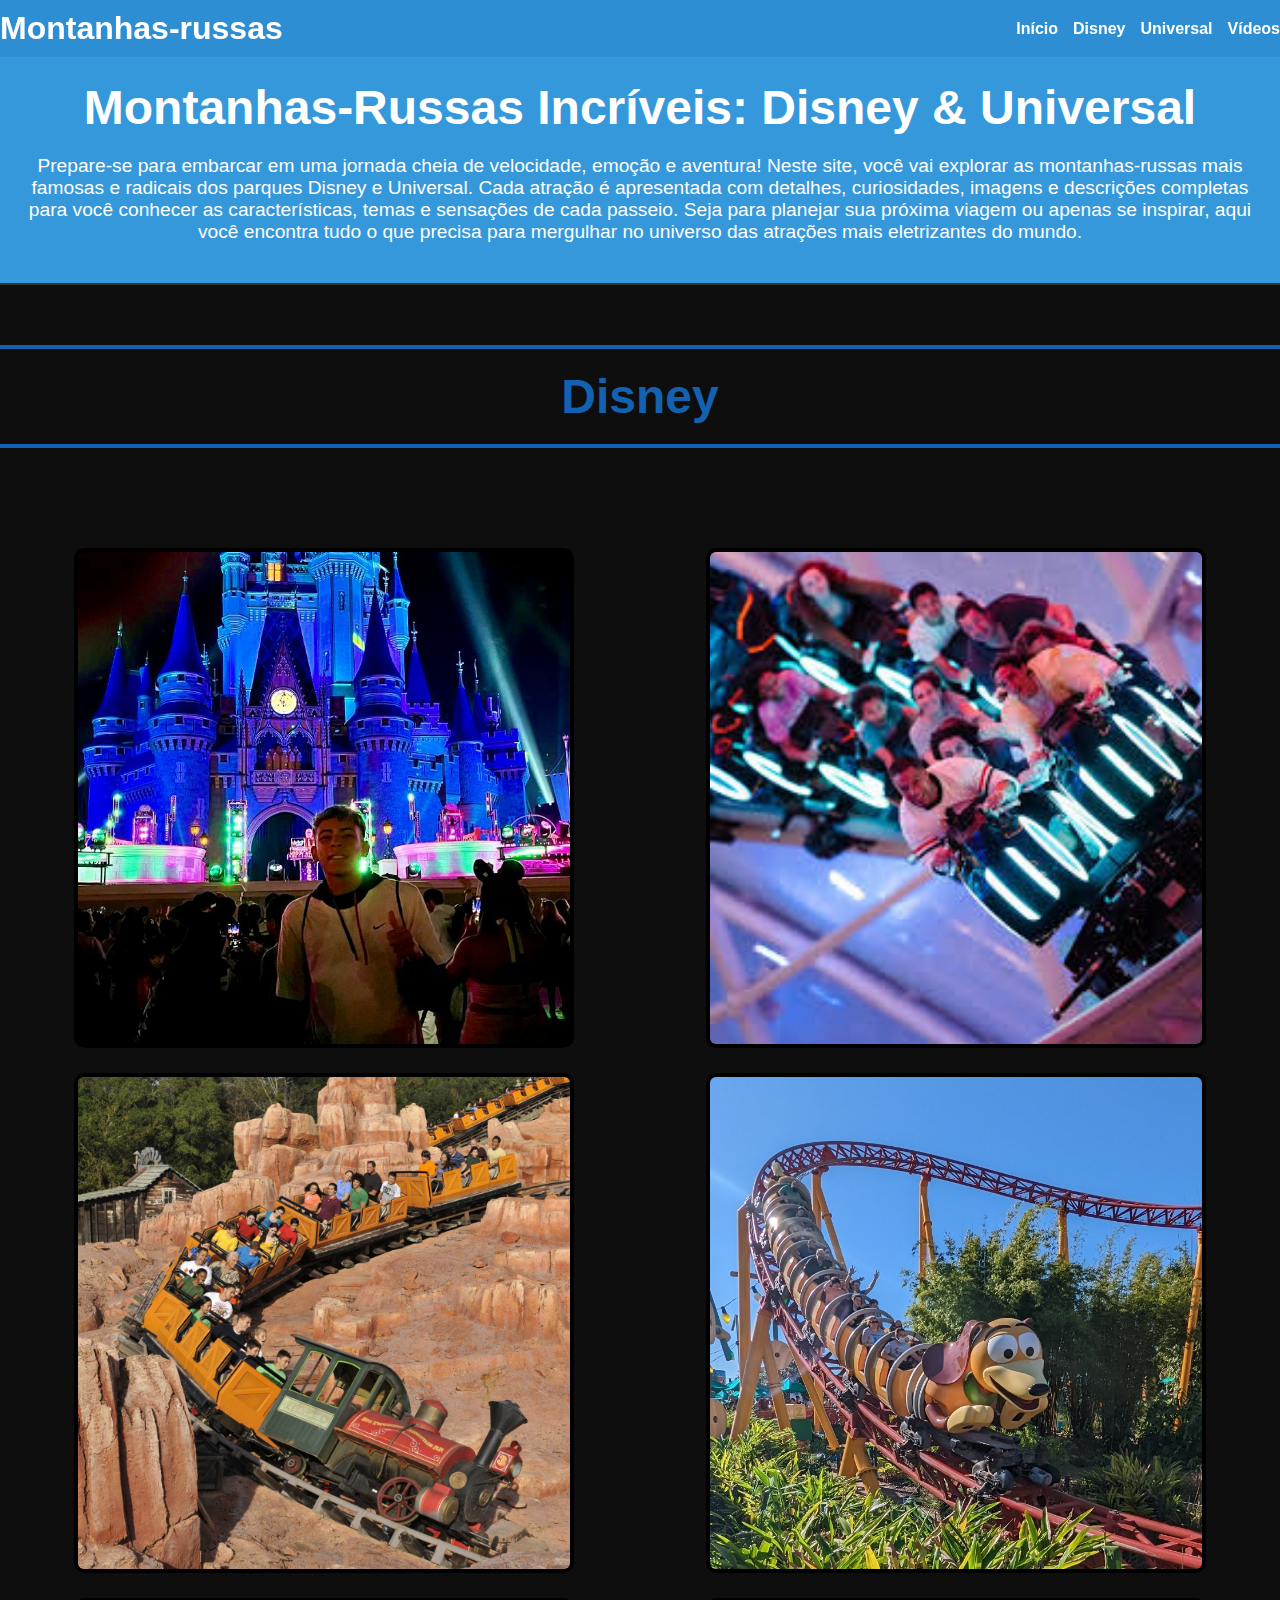
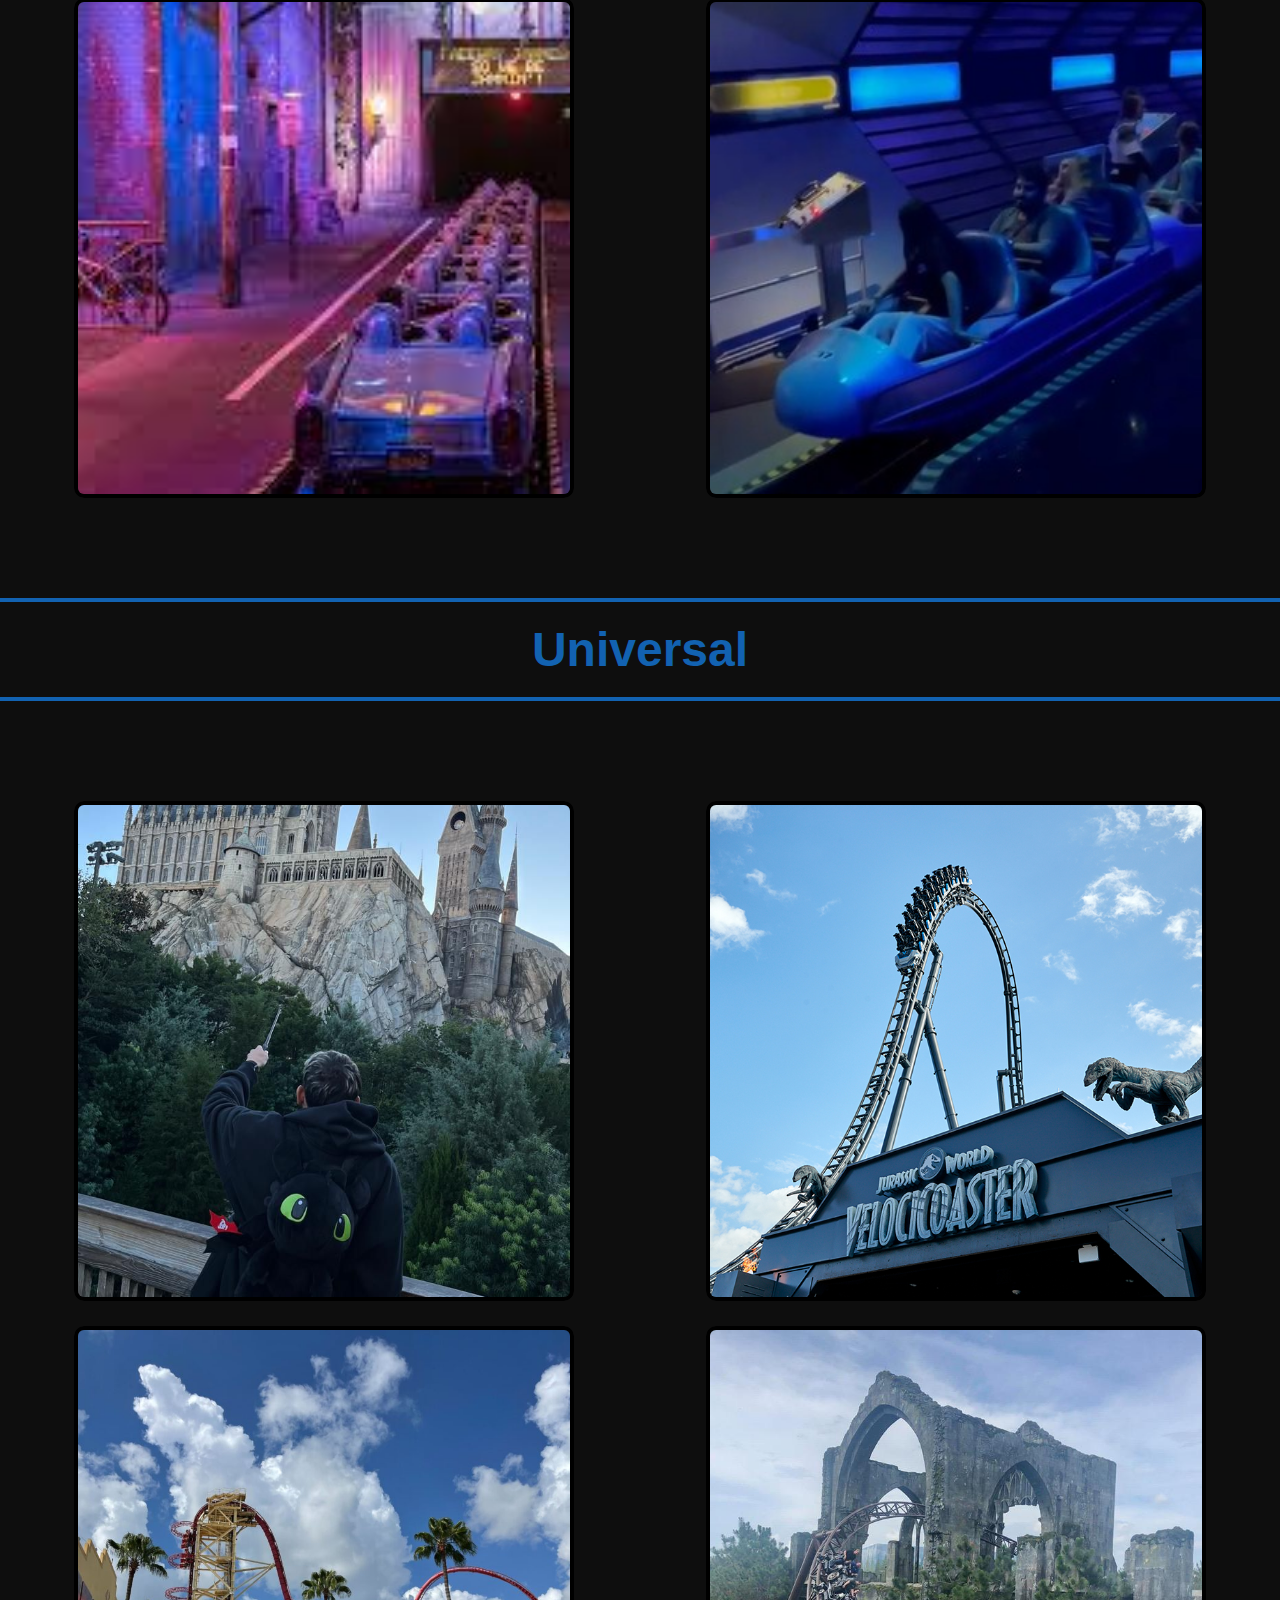
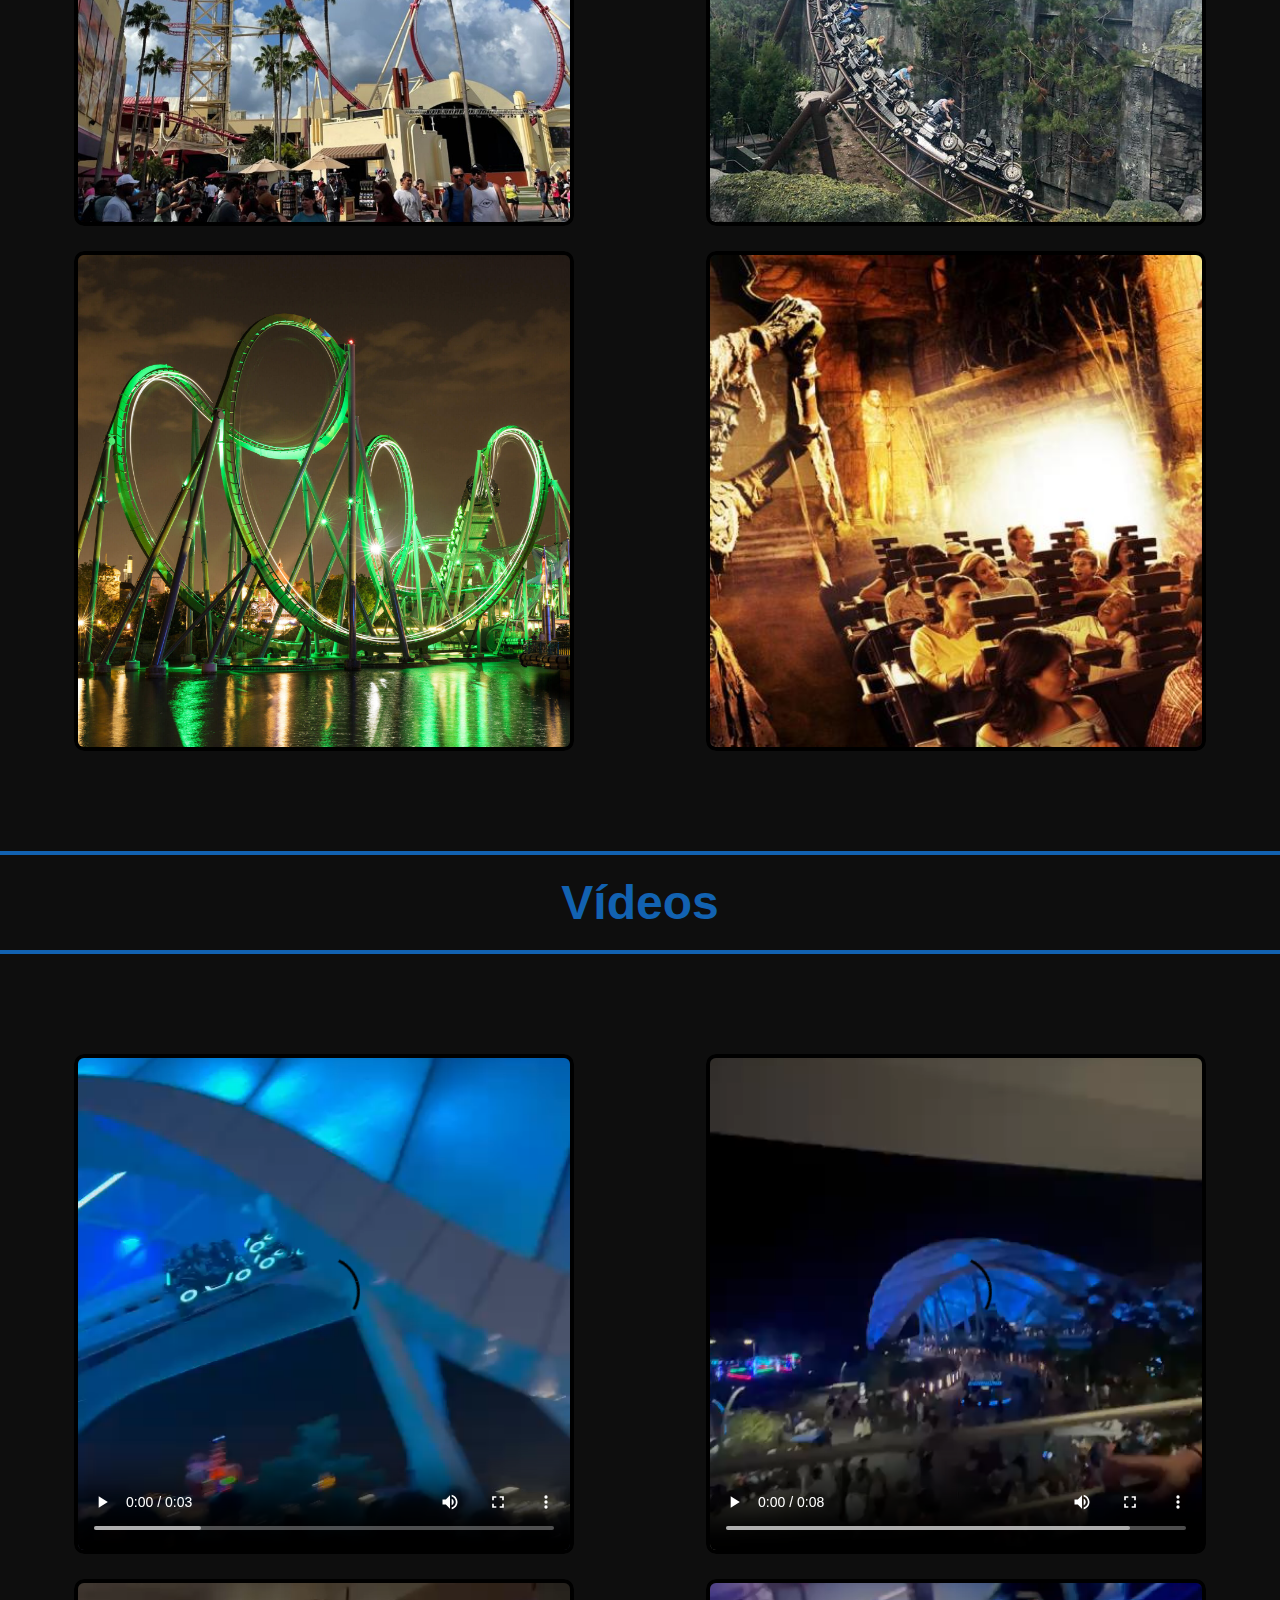
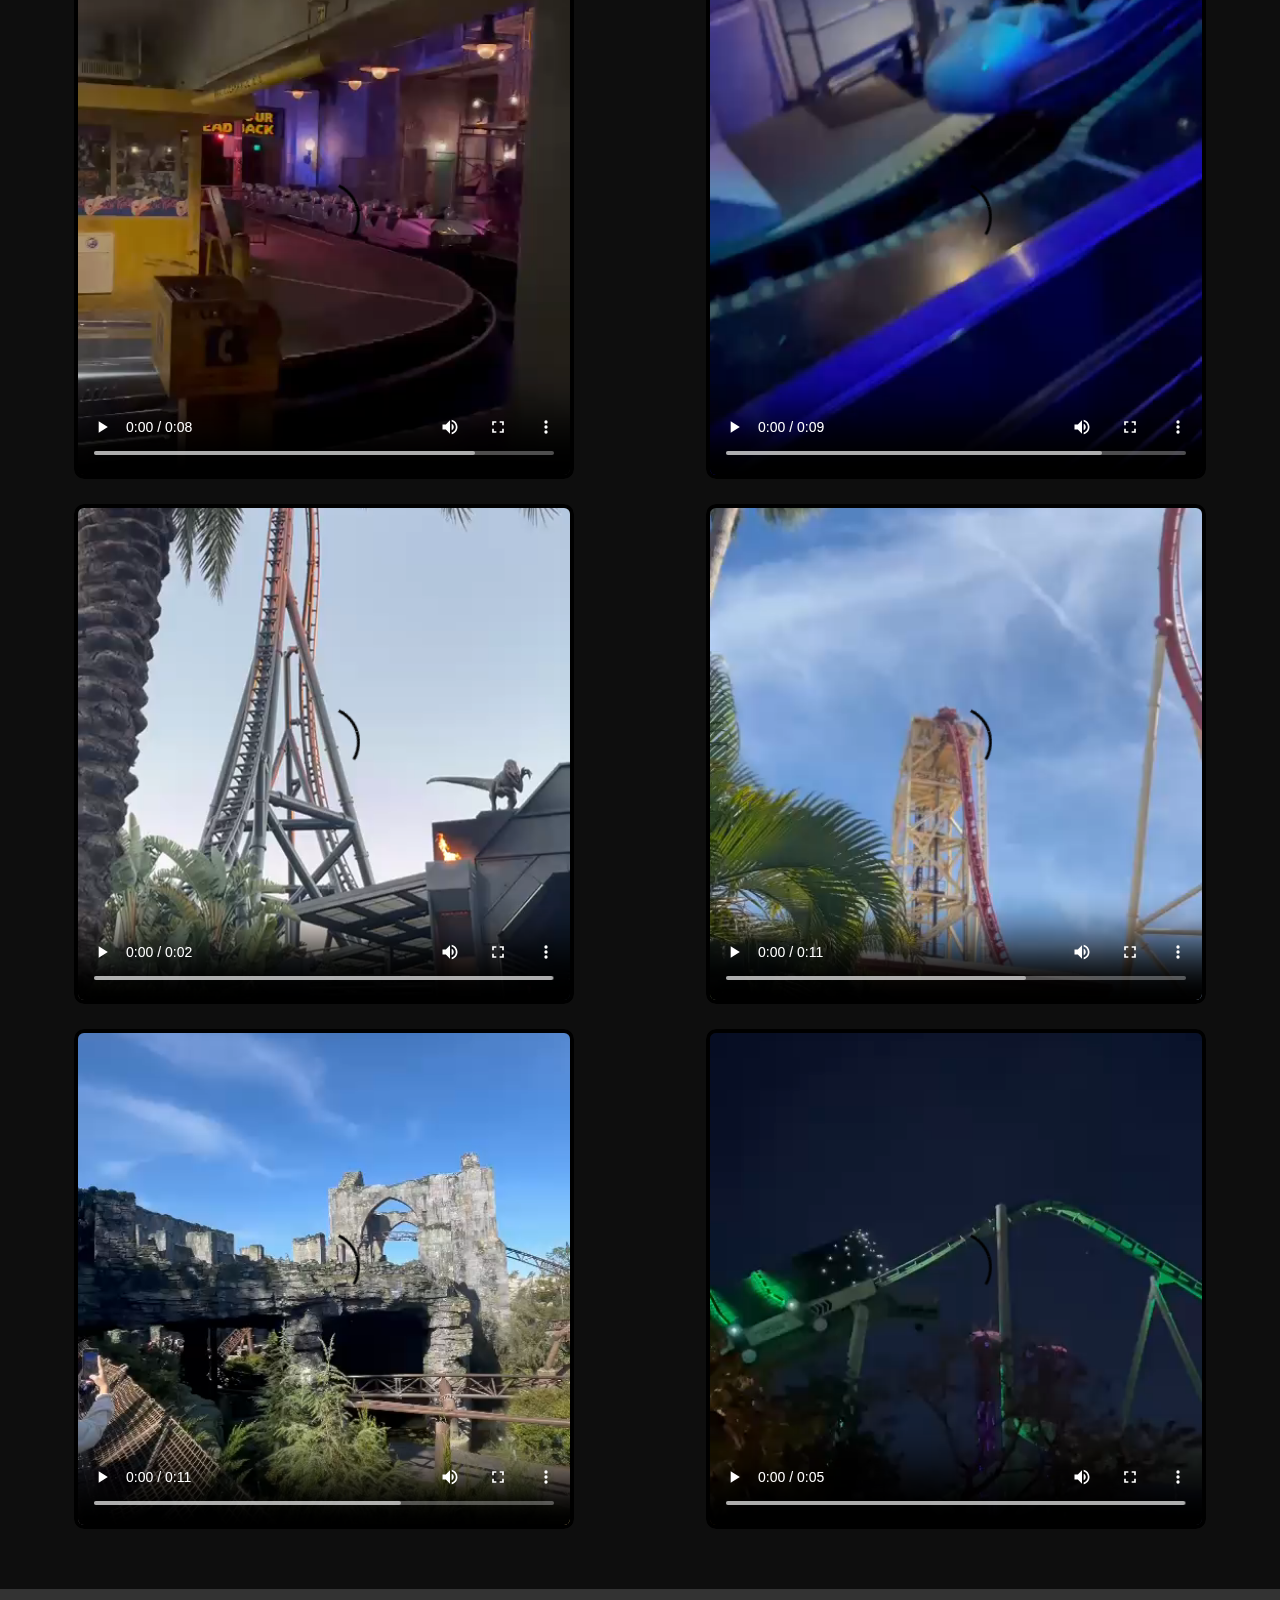
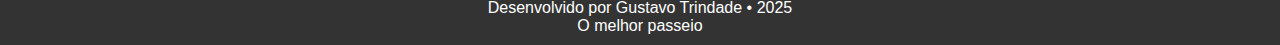
<file: index.html>
<!DOCTYPE html>
<html lang="pt-br">
  <head>
    <meta charset="UTF-8" />
    <meta name="viewport" content="width=device-width, initial-scale=1.0" />
    <title>Disney e Universal</title>
    <link rel="stylesheet" href="style.css" />
  </head>

  <body>
    <header class="header">
      <h1>Montanhas-russas</h1>
      <input type="checkbox" id="menu-toggle" class="menu-toggle" />
      <label for="menu-toggle" class="menu-icon">&#9776;</label>
      <nav class="nav">
        <ul class="nav-menu">
          <li><a href="#inicio">Início</a></li>
          <li><a href="#disney">Disney</a></li>
          <li><a href="#universal">Universal</a></li>
          <li><a href="#videos">Vídeos</a></li>
        </ul>
      </nav>
    </header>

    <section class="hero" id="inicio">
      <h2>Montanhas-Russas Incríveis: Disney & Universal</h2>
      <p>
        Prepare-se para embarcar em uma jornada cheia de velocidade, emoção e
        aventura! Neste site, você vai explorar as montanhas-russas mais famosas
        e radicais dos parques Disney e Universal. Cada atração é apresentada
        com detalhes, curiosidades, imagens e descrições completas para você
        conhecer as características, temas e sensações de cada passeio. Seja
        para planejar sua próxima viagem ou apenas se inspirar, aqui você
        encontra tudo o que precisa para mergulhar no universo das atrações mais
        eletrizantes do mundo.
      </p>
    </section>

    <h1 class="titulo-secao" id="disney">Disney</h1>

    <section class="mural">
      <div class="item" onclick="this.classList.toggle('flip')">
        <div class="card">
          <div class="front">
            <img src="img/DDisney.jpg" alt="Castelo disney" />
          </div>
        </div>
      </div>

      <div class="item" onclick="this.classList.toggle('flip')">
        <div class="card">
          <div class="front">
            <img src="img/tron-disney.jpg" alt="montanha russa tron" />
          </div>
          <div class="back">
            <p>
              A TRON Lightcycle / Run é uma montanha-russa futurista no Magic
              Kingdom. Os visitantes montam em motos digitais chamadas
              lightcycles e competem em uma corrida intensa pelo Grid. A atração
              atinge 97 km/h, com um percurso de aproximadamente 2 minutos,
              cheio de descidas e curvas emocionantes. É uma das
              montanhas-russas mais rápidas da Disney, oferecendo uma imersão
              única com efeitos digitais e luzes.
            </p>
          </div>
        </div>
      </div>

      <div class="item" onclick="this.classList.toggle('flip')">
        <div class="card">
          <div class="front">
            <img
              src="img/monteevereste.jpg"
              alt="montanha russa monte evereste"
            />
          </div>
          <div class="back">
            <p>
              Uma montanha-russa temática no estilo de uma mina de ouro no Velho
              Oeste. A Big Thunder Mountain é uma das mais familiares e
              divertidas do Magic Kingdom, com um percurso cheio de subidas e
              descidas rápidas, curvas e reviravoltas. Embora não seja tão
              intensa quanto algumas outras, é uma ótima opção para quem busca
              diversão com a família.
            </p>
          </div>
        </div>
      </div>

      <div class="item" onclick="this.classList.toggle('flip')">
        <div class="card">
          <div class="front">
            <img src="img/toystory.jpg" alt="montanha russa toy story" />
          </div>
          <div class="back">
            <p>
              Uma montanha-russa mais suave, mas divertida, inspirada no filme
              Toy Story. A Slinky Dog Dash tem um percurso mais tranquilo, com
              curvas suaves e lançamentos rápidos, oferecendo uma experiência
              agradável tanto para adultos quanto para crianças. Ideal para quem
              busca diversão sem grandes emoções extremas.
            </p>
          </div>
        </div>
      </div>

      <div class="item" onclick="this.classList.toggle('flip')">
        <div class="card">
          <div class="front">
            <img src="img/guitarra.jpg" alt="montanha russa a rock" />
          </div>
          <div class="back">
            <p>
              Uma das atrações mais intensas do Disney Hollywood Studios, a Rock
              'n' Roller Coaster é uma montanha-russa indoor com um lançamento
              de 0 a 100 km/h em 3 segundos, tudo ao som de músicas do
              Aerosmith. A montanha-russa tem loopings, curvas radicais e um
              trajeto envolto por uma temática de estúdios de gravação,
              oferecendo uma experiência cheia de adrenalina e música.
            </p>
          </div>
        </div>
      </div>

      <div class="item" onclick="this.classList.toggle('flip')">
        <div class="card">
          <div class="front">
            <img
              src="img/spacemontanharussa.jpg"
              alt="Mntanha russa space Mountain"
            />
          </div>
          <div class="back">
            <p>
              Space Mountain é uma das atrações mais clássicas do Magic Kingdom.
              Trata-se de uma montanha-russa indoor no espaço, onde os
              visitantes viajam por galáxias e estrelas em um ambiente escuro,
              com luzes piscando e efeitos especiais. Embora a velocidade não
              seja tão alta quanto outras montanhas-russas, o efeito do escuro e
              as curvas rápidas tornam a experiência emocionante e cheia de
              surpresas.
            </p>
          </div>
        </div>
      </div>
    </section>

    <h1 class="titulo-secao" id="universal">Universal</h1>

    <section class="mural">
      <div class="item" onclick="this.classList.toggle('flip')">
        <div class="card">
          <div class="front">
            <img src="img/harrypotter.jpg" alt="Universal foto" />
          </div>
        </div>
      </div>

      <div class="item" onclick="this.classList.toggle('flip')">
        <div class="card">
          <div class="front">
            <img src="img/velociapido.jpg" alt="Veloci rapido montanha russa" />
          </div>
          <div class="back">
            <p>
              A VelociCoaster é uma montanha-russa do parque Islands of
              Adventure da Universal, em Orlando. Inspirada em Jurassic World,
              ela atinge 112 km/h, tem quatro inversões e simula uma perseguição
              de velociraptores com cenários imersivos e alta adrenalina.
            </p>
          </div>
        </div>
      </div>

      <div class="item" onclick="this.classList.toggle('flip')">
        <div class="card">
          <div class="front">
            <img src="img/rock.jpg" alt="Montanha-russa Rock" />
          </div>
          <div class="back">
            <p>
              A Hollywood Rip Ride Rockit é uma das montanhas-russas mais únicas
              da Universal, pois permite que você escolha a sua própria música
              durante o passeio. Com uma queda vertical de 17 andares e um loop
              de 90 graus, ela é uma mistura de emoção e personalização. Além
              disso, o percurso inclui curvas radicais e uma subida de vertical
              90 graus, o que garante uma experiência intensa e inesquecível.
            </p>
          </div>
        </div>
      </div>

      <div class="item" onclick="this.classList.toggle('flip')">
        <div class="card">
          <div class="front">
            <img src="img/Montanhapotter.jpg" alt="Montanha-russa harry " />
          </div>
          <div class="back">
            <p>
              A Hagrid's Magical Creatures Motorbike Adventure é uma
              montanha-russa no Islands of Adventure que leva os visitantes a
              uma aventura pelos Bosques Proibidos com Hagrid. A atração mistura
              lançamentos rápidos, quedas e encontros com criaturas mágicas,
              oferecendo uma experiência única em motos e sidecars. É
              emocionante e imersiva, mas menos radical do que outras
              montanhas-russas do parque.
            </p>
          </div>
        </div>
      </div>

      <div class="item" onclick="this.classList.toggle('flip')">
        <div class="card">
          <div class="front">
            <img src="img/hulk.jpeg" alt="Montanha-russa do hulk" />
          </div>
          <div class="back">
            <p>
              A Incredible Hulk Coaster é uma das atrações mais famosas do
              parque, oferecendo um lançamento acelerado de 0 a 100 km/h em
              poucos segundos. A montanha-russa tem 7 inversões, incluindo um
              loop gigantesco e um mergulho impressionante. A experiência é
              intensa, com força G que simula o poder do Hulk, combinada a
              efeitos especiais e muita velocidade.
            </p>
          </div>
        </div>
      </div>

      <div class="item" onclick="this.classList.toggle('flip')">
        <div class="card">
          <div class="front">
            <img src="img/mumia.jpg" alt="Montanha-russa da mumia" />
          </div>
          <div class="back">
            <p>
              A Revenge of the Mummy é uma montanha-russa indoor temática,
              baseada nos filmes A Múmia. Com um início escuro e cheio de
              surpresas, a atração mistura efeitos especiais com acelerações
              inesperadas. A montanha-russa tem curvas fechadas, quedas
              repentinas e momentos de escuro total, o que aumenta a adrenalina.
              Ela combina um passeio de terror com a emoção de uma
              montanha-russa tradicional.
            </p>
          </div>
        </div>
      </div>
    </section>

    <h1 class="titulo-secao" id="videos">Vídeos</h1>

    <section class="mural">
      <div class="item">
        <div class="card">
          <div class="front">
            <video src="videos/Tronvideo.mp4" controls></video>
          </div>
        </div>
      </div>

      <div class="item">
        <div class="card">
          <div class="front">
            <video src="videos/Partedeforatron.mp4" controls></video>
          </div>
        </div>
      </div>

      <div class="item">
        <div class="card">
          <div class="front">
            <video src="videos/guitarravdo.mp4" controls></video>
          </div>
        </div>
      </div>

      <div class="item">
        <div class="card">
          <div class="front">
            <video src="videos/space-partevisual.mp4" controls></video>
          </div>
        </div>
      </div>

      <div class="item">
        <div class="card">
          <div class="front">
            <video src="videos/VVelocirapido.mp4" controls></video>
          </div>
        </div>
      </div>

      <div class="item">
        <div class="card">
          <div class="front">
            <video src="videos/musicavdo.mp4" controls></video>
          </div>
        </div>
      </div>

      <div class="item">
        <div class="card">
          <div class="front">
            <video src="videos/montanha_russa.mp4" controls></video>
          </div>
        </div>
      </div>

      <div class="item">
        <div class="card">
          <div class="front">
            <video src="videos/hulkvdo.mp4" controls></video>
          </div>
        </div>
      </div>
    </section>

    <footer class="footer">
      <p>Desenvolvido por Gustavo Trindade
 • 2025</p>
      <p>O melhor passeio</p>
    </footer>
  </body>
</html>
</file>
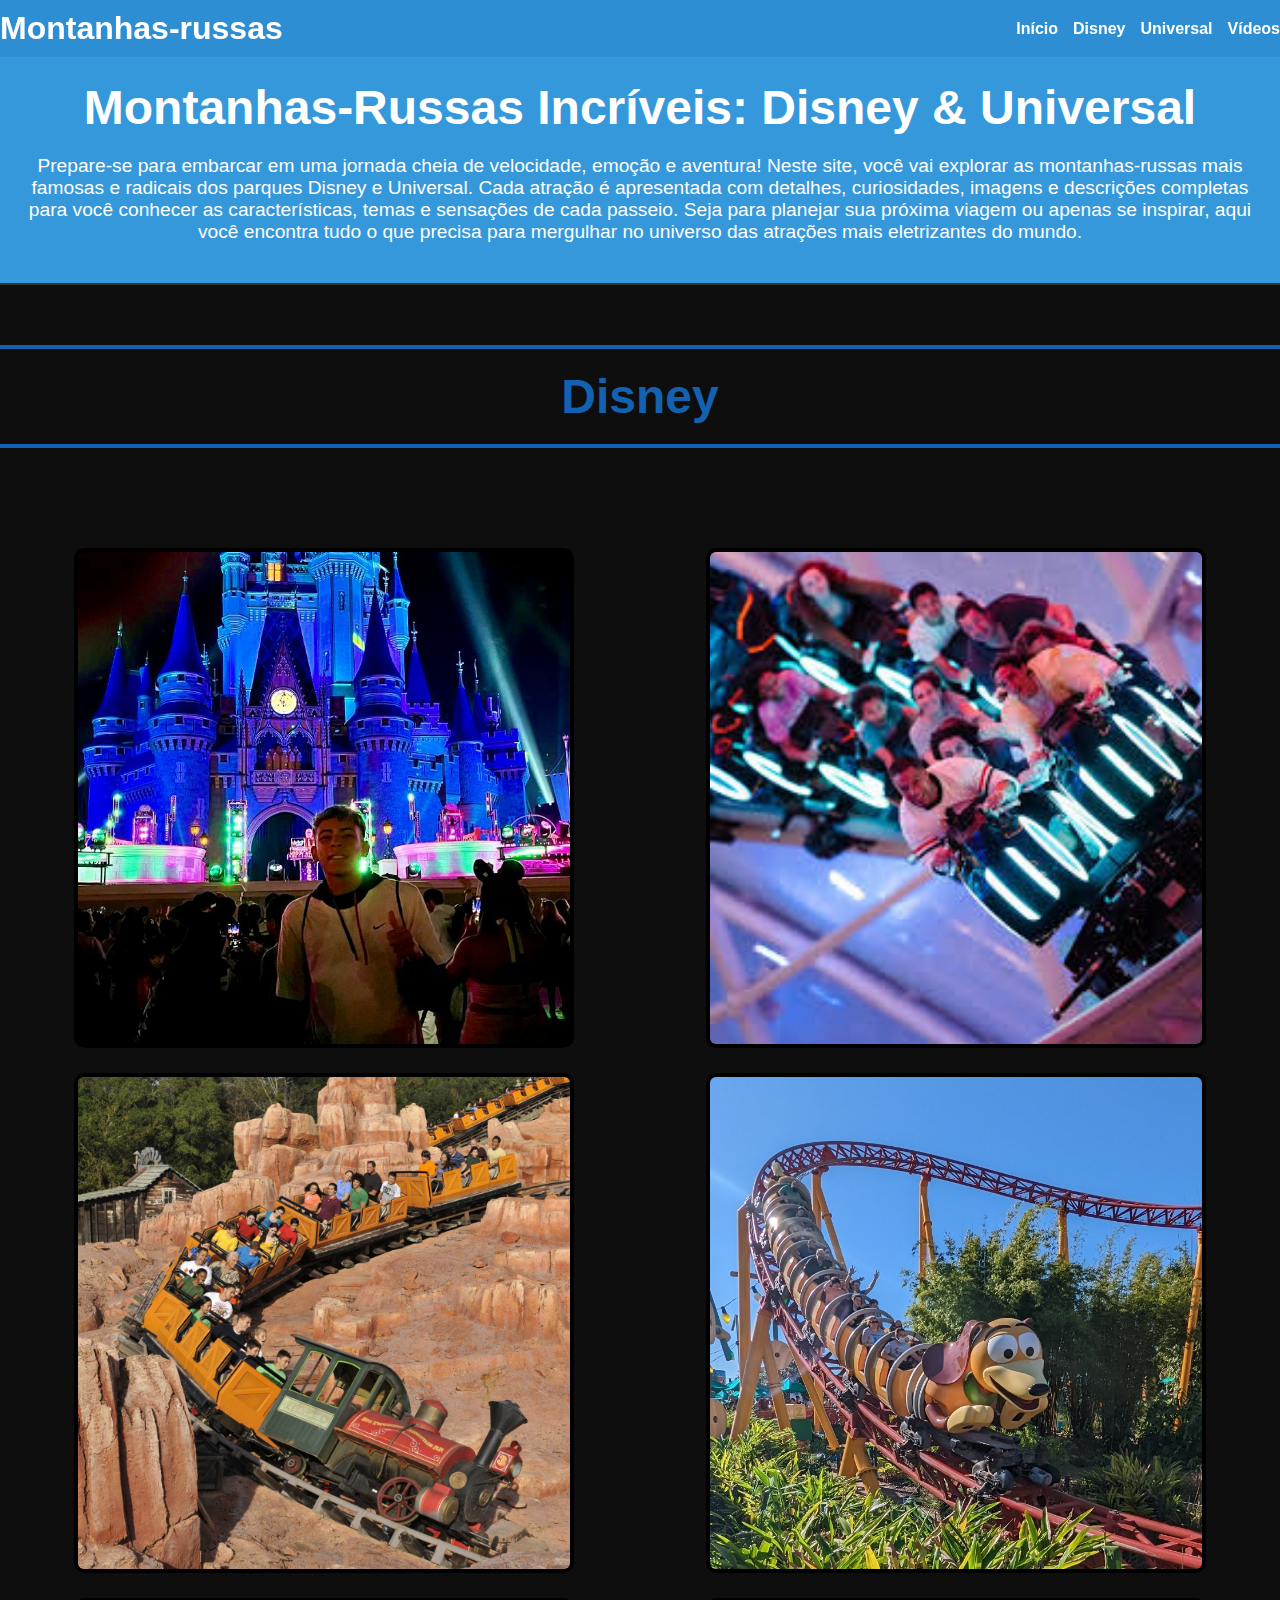
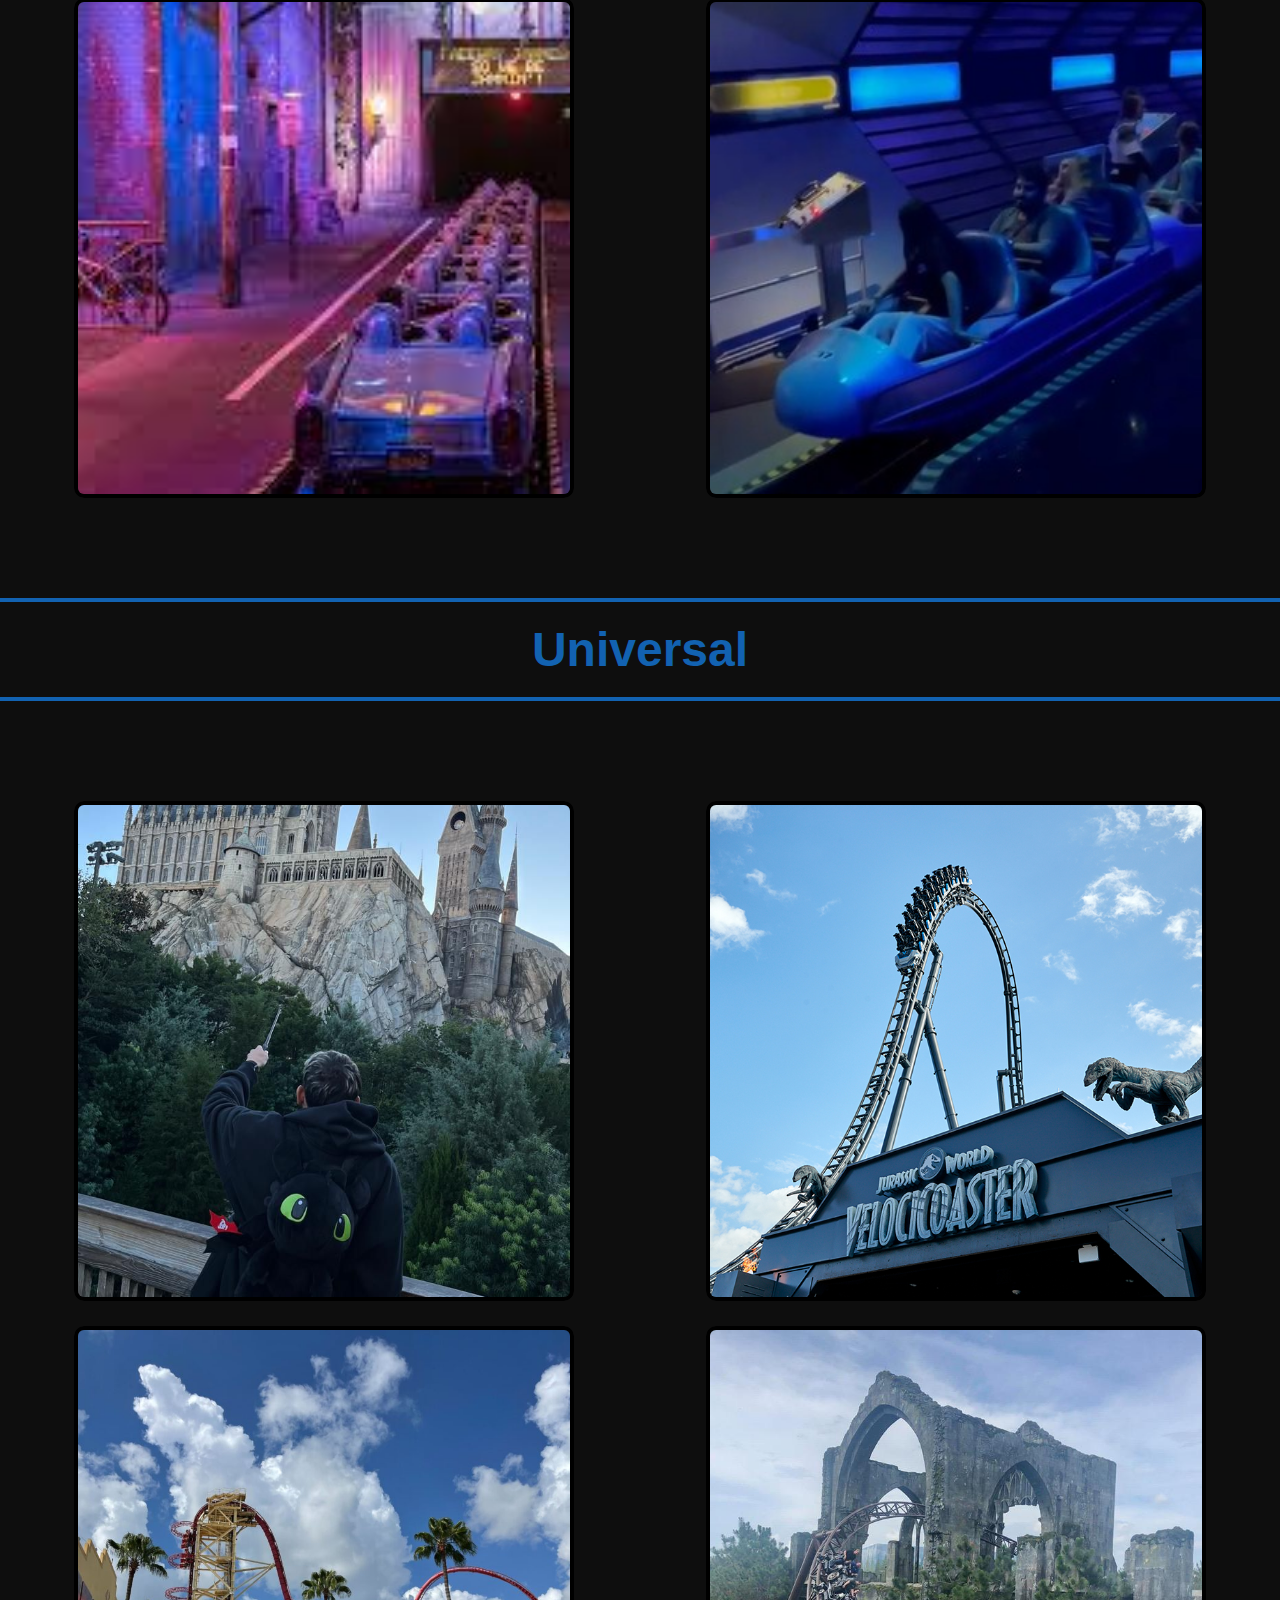
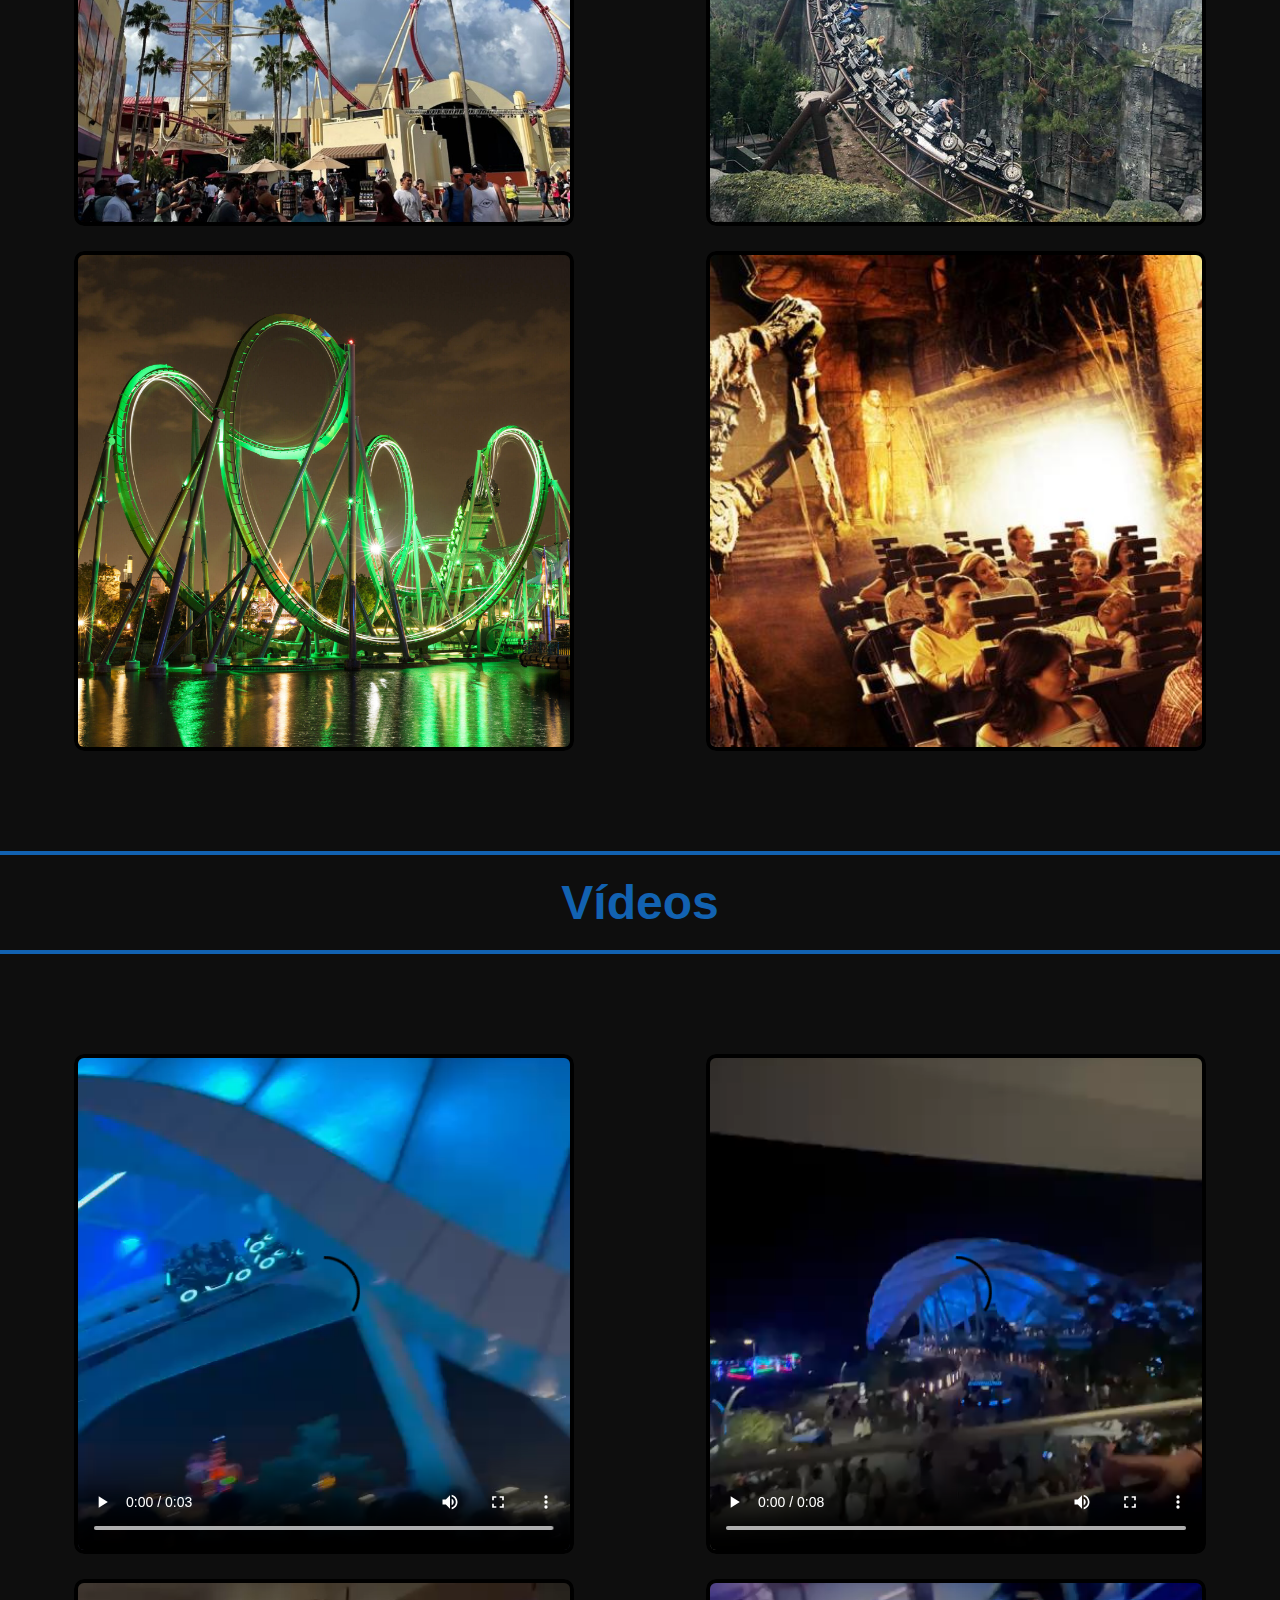
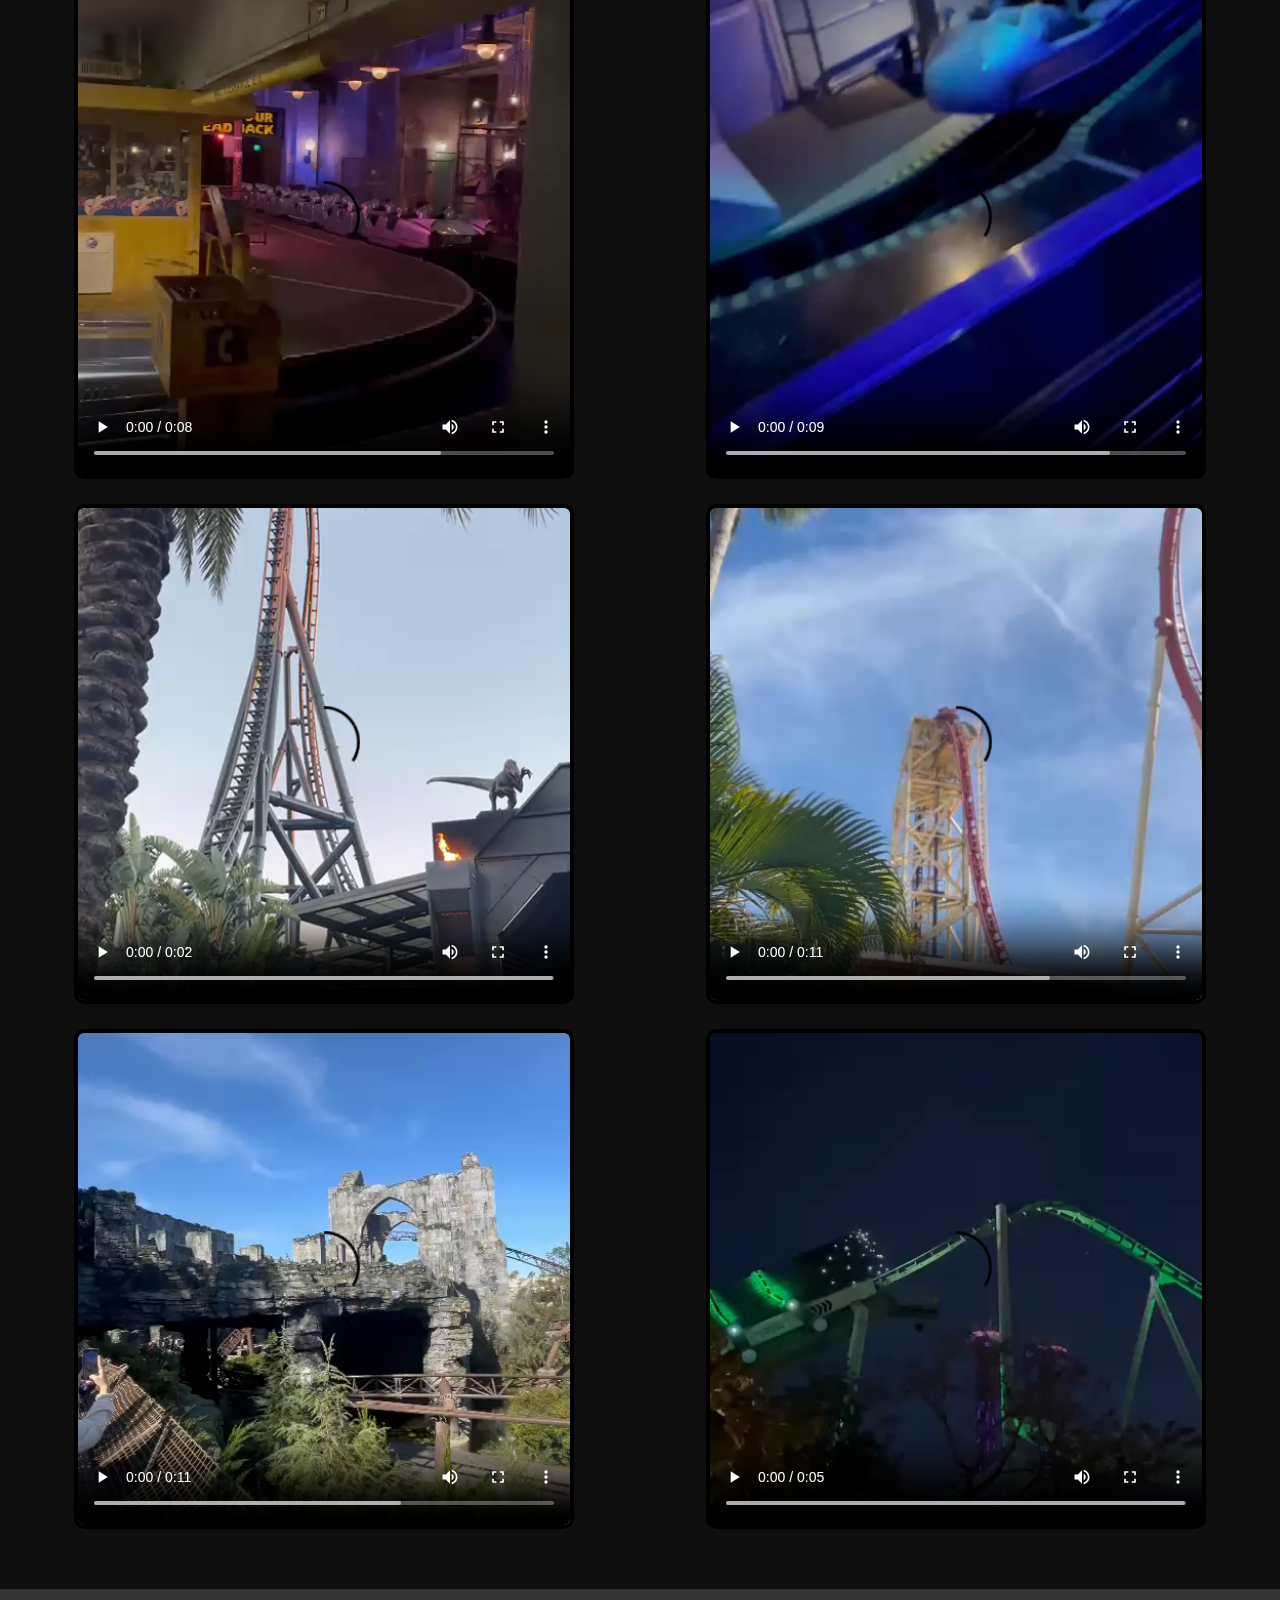
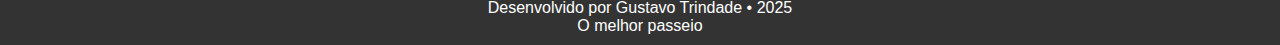
<file: montanha-russa-main/index.html>
<!DOCTYPE html>
<html lang="pt-br">
  <head>
    <meta charset="UTF-8" />
    <meta name="viewport" content="width=device-width, initial-scale=1.0" />
    <title>Disney e Universal</title>
    <link rel="stylesheet" href="style.css" />
  </head>

  <body>
    <header class="header">
      <h1>Montanhas-russas</h1>
      <input type="checkbox" id="menu-toggle" class="menu-toggle" />
      <label for="menu-toggle" class="menu-icon">&#9776;</label>
      <nav class="nav">
        <ul class="nav-menu">
          <li><a href="#inicio">Início</a></li>
          <li><a href="#disney">Disney</a></li>
          <li><a href="#universal">Universal</a></li>
          <li><a href="#videos">Vídeos</a></li>
        </ul>
      </nav>
    </header>

    <section class="hero" id="inicio">
      <h2>Montanhas-Russas Incríveis: Disney & Universal</h2>
      <p>
        Prepare-se para embarcar em uma jornada cheia de velocidade, emoção e
        aventura! Neste site, você vai explorar as montanhas-russas mais famosas
        e radicais dos parques Disney e Universal. Cada atração é apresentada
        com detalhes, curiosidades, imagens e descrições completas para você
        conhecer as características, temas e sensações de cada passeio. Seja
        para planejar sua próxima viagem ou apenas se inspirar, aqui você
        encontra tudo o que precisa para mergulhar no universo das atrações mais
        eletrizantes do mundo.
      </p>
    </section>

    <h1 class="titulo-secao" id="disney">Disney</h1>

    <section class="mural">
      <div class="item" onclick="this.classList.toggle('flip')">
        <div class="card">
          <div class="front">
            <img src="img/DDisney.jpg" alt="Castelo disney" />
          </div>
        </div>
      </div>

      <div class="item" onclick="this.classList.toggle('flip')">
        <div class="card">
          <div class="front">
            <img src="img/tron-disney.jpg" alt="montanha russa tron" />
          </div>
          <div class="back">
            <p>
              A TRON Lightcycle / Run é uma montanha-russa futurista no Magic
              Kingdom. Os visitantes montam em motos digitais chamadas
              lightcycles e competem em uma corrida intensa pelo Grid. A atração
              atinge 97 km/h, com um percurso de aproximadamente 2 minutos,
              cheio de descidas e curvas emocionantes. É uma das
              montanhas-russas mais rápidas da Disney, oferecendo uma imersão
              única com efeitos digitais e luzes.
            </p>
          </div>
        </div>
      </div>

      <div class="item" onclick="this.classList.toggle('flip')">
        <div class="card">
          <div class="front">
            <img
              src="img/monteevereste.jpg"
              alt="montanha russa monte evereste"
            />
          </div>
          <div class="back">
            <p>
              Uma montanha-russa temática no estilo de uma mina de ouro no Velho
              Oeste. A Big Thunder Mountain é uma das mais familiares e
              divertidas do Magic Kingdom, com um percurso cheio de subidas e
              descidas rápidas, curvas e reviravoltas. Embora não seja tão
              intensa quanto algumas outras, é uma ótima opção para quem busca
              diversão com a família.
            </p>
          </div>
        </div>
      </div>

      <div class="item" onclick="this.classList.toggle('flip')">
        <div class="card">
          <div class="front">
            <img src="img/toystory.jpg" alt="montanha russa toy story" />
          </div>
          <div class="back">
            <p>
              Uma montanha-russa mais suave, mas divertida, inspirada no filme
              Toy Story. A Slinky Dog Dash tem um percurso mais tranquilo, com
              curvas suaves e lançamentos rápidos, oferecendo uma experiência
              agradável tanto para adultos quanto para crianças. Ideal para quem
              busca diversão sem grandes emoções extremas.
            </p>
          </div>
        </div>
      </div>

      <div class="item" onclick="this.classList.toggle('flip')">
        <div class="card">
          <div class="front">
            <img src="img/guitarra.jpg" alt="montanha russa a rock" />
          </div>
          <div class="back">
            <p>
              Uma das atrações mais intensas do Disney Hollywood Studios, a Rock
              'n' Roller Coaster é uma montanha-russa indoor com um lançamento
              de 0 a 100 km/h em 3 segundos, tudo ao som de músicas do
              Aerosmith. A montanha-russa tem loopings, curvas radicais e um
              trajeto envolto por uma temática de estúdios de gravação,
              oferecendo uma experiência cheia de adrenalina e música.
            </p>
          </div>
        </div>
      </div>

      <div class="item" onclick="this.classList.toggle('flip')">
        <div class="card">
          <div class="front">
            <img
              src="img/spacemontanharussa.jpg"
              alt="Mntanha russa space Mountain"
            />
          </div>
          <div class="back">
            <p>
              Space Mountain é uma das atrações mais clássicas do Magic Kingdom.
              Trata-se de uma montanha-russa indoor no espaço, onde os
              visitantes viajam por galáxias e estrelas em um ambiente escuro,
              com luzes piscando e efeitos especiais. Embora a velocidade não
              seja tão alta quanto outras montanhas-russas, o efeito do escuro e
              as curvas rápidas tornam a experiência emocionante e cheia de
              surpresas.
            </p>
          </div>
        </div>
      </div>
    </section>

    <h1 class="titulo-secao" id="universal">Universal</h1>

    <section class="mural">
      <div class="item" onclick="this.classList.toggle('flip')">
        <div class="card">
          <div class="front">
            <img src="img/harrypotter.jpg" alt="Universal foto" />
          </div>
        </div>
      </div>

      <div class="item" onclick="this.classList.toggle('flip')">
        <div class="card">
          <div class="front">
            <img src="img/velociapido.jpg" alt="Veloci rapido montanha russa" />
          </div>
          <div class="back">
            <p>
              A VelociCoaster é uma montanha-russa do parque Islands of
              Adventure da Universal, em Orlando. Inspirada em Jurassic World,
              ela atinge 112 km/h, tem quatro inversões e simula uma perseguição
              de velociraptores com cenários imersivos e alta adrenalina.
            </p>
          </div>
        </div>
      </div>

      <div class="item" onclick="this.classList.toggle('flip')">
        <div class="card">
          <div class="front">
            <img src="img/rock.jpg" alt="Montanha-russa Rock" />
          </div>
          <div class="back">
            <p>
              A Hollywood Rip Ride Rockit é uma das montanhas-russas mais únicas
              da Universal, pois permite que você escolha a sua própria música
              durante o passeio. Com uma queda vertical de 17 andares e um loop
              de 90 graus, ela é uma mistura de emoção e personalização. Além
              disso, o percurso inclui curvas radicais e uma subida de vertical
              90 graus, o que garante uma experiência intensa e inesquecível.
            </p>
          </div>
        </div>
      </div>

      <div class="item" onclick="this.classList.toggle('flip')">
        <div class="card">
          <div class="front">
            <img src="img/Montanhapotter.jpg" alt="Montanha-russa harry " />
          </div>
          <div class="back">
            <p>
              A Hagrid's Magical Creatures Motorbike Adventure é uma
              montanha-russa no Islands of Adventure que leva os visitantes a
              uma aventura pelos Bosques Proibidos com Hagrid. A atração mistura
              lançamentos rápidos, quedas e encontros com criaturas mágicas,
              oferecendo uma experiência única em motos e sidecars. É
              emocionante e imersiva, mas menos radical do que outras
              montanhas-russas do parque.
            </p>
          </div>
        </div>
      </div>

      <div class="item" onclick="this.classList.toggle('flip')">
        <div class="card">
          <div class="front">
            <img src="img/hulk.jpeg" alt="Montanha-russa do hulk" />
          </div>
          <div class="back">
            <p>
              A Incredible Hulk Coaster é uma das atrações mais famosas do
              parque, oferecendo um lançamento acelerado de 0 a 100 km/h em
              poucos segundos. A montanha-russa tem 7 inversões, incluindo um
              loop gigantesco e um mergulho impressionante. A experiência é
              intensa, com força G que simula o poder do Hulk, combinada a
              efeitos especiais e muita velocidade.
            </p>
          </div>
        </div>
      </div>

      <div class="item" onclick="this.classList.toggle('flip')">
        <div class="card">
          <div class="front">
            <img src="img/mumia.jpg" alt="Montanha-russa da mumia" />
          </div>
          <div class="back">
            <p>
              A Revenge of the Mummy é uma montanha-russa indoor temática,
              baseada nos filmes A Múmia. Com um início escuro e cheio de
              surpresas, a atração mistura efeitos especiais com acelerações
              inesperadas. A montanha-russa tem curvas fechadas, quedas
              repentinas e momentos de escuro total, o que aumenta a adrenalina.
              Ela combina um passeio de terror com a emoção de uma
              montanha-russa tradicional.
            </p>
          </div>
        </div>
      </div>
    </section>

    <h1 class="titulo-secao" id="videos">Vídeos</h1>

    <section class="mural">
      <div class="item">
        <div class="card">
          <div class="front">
            <video src="videos/Tronvideo.mp4" controls></video>
          </div>
        </div>
      </div>

      <div class="item">
        <div class="card">
          <div class="front">
            <video src="videos/Partedeforatron.mp4" controls></video>
          </div>
        </div>
      </div>

      <div class="item">
        <div class="card">
          <div class="front">
            <video src="videos/guitarravdo.mp4" controls></video>
          </div>
        </div>
      </div>

      <div class="item">
        <div class="card">
          <div class="front">
            <video src="videos/space-partevisual.mp4" controls></video>
          </div>
        </div>
      </div>

      <div class="item">
        <div class="card">
          <div class="front">
            <video src="videos/VVelocirapido.mp4" controls></video>
          </div>
        </div>
      </div>

      <div class="item">
        <div class="card">
          <div class="front">
            <video src="videos/musicavdo.mp4" controls></video>
          </div>
        </div>
      </div>

      <div class="item">
        <div class="card">
          <div class="front">
            <video src="videos/montanha_russa.mp4" controls></video>
          </div>
        </div>
      </div>

      <div class="item">
        <div class="card">
          <div class="front">
            <video src="videos/hulkvdo.mp4" controls></video>
          </div>
        </div>
      </div>
    </section>

    <footer class="footer">
      <p>Desenvolvido por Gustavo Trindade • 2025</p>
      <p>O melhor passeio</p>
    </footer>
  </body>
</html>
</file>
<file: style.css>
* {
  margin: 0;
  padding: 0;
  box-sizing: border-box;
}

html {
  scroll-behavior: smooth;
}

body {
  font-family: Arial, sans-serif;
  background-color: #0e0e0e;
  color: #333;
  overflow-x: hidden;
}

.header {
  background-color: #1262b1;
  color: white;
  padding: 20px;
  display: flex;
  justify-content: space-between;
  align-items: center;
  flex-wrap: wrap;
}

.nav-menu {
  list-style: none;
  display: flex;
  gap: 15px;
}

.nav-menu a {
  color: white;
  text-decoration: none;
  font-weight: bold;
}

.nav-menu a:hover {
  color: #f39c12;
}

.hero {
  text-align: center;
  padding: 60px 20px;
  background-color: #3498db;
  color: white;
  border-bottom: 2px solid #333;
  padding-bottom: 10px;
}

.hero h2 {
  font-size: 2.5rem;
  margin-bottom: 20px;
}

.hero p {
  font-size: 1.2rem;
  margin-bottom: 30px;
}

.mural {
  display: grid;
  grid-template-columns: repeat(2, 1fr);
  gap: 25px;
  padding: 40px 20px;
  justify-items: center;
  align-items: center;
}

.mural .item {
  width: 100%;
  max-width: 500px;
  aspect-ratio: 1 / 1;
  perspective: 1000px;
  transition: transform 0.6s ease-in-out;
  display: flex;
  position: relative;
  overflow: hidden;
}

.card {
  width: 100%;
  height: 100%;
  position: relative;
  display: flex;
  flex-direction: row;
  overflow: hidden;
  border-radius: 10px;
  transform-style: preserve-3d;
  transition: transform 0.8s ease;
}

.front {
  width: 100%;
  height: 100%;
  position: relative;
  overflow: hidden;
}

.front img {
  width: 100%;
  height: 100%;
  object-fit: cover;
  object-position: center;
  border: 4px solid rgb(0, 0, 0);
  border-radius: 10px;
  transition: transform 0.5s ease, opacity 0.5s ease;
}

.back {
  position: absolute;
  top: 0;
  left: 0;
  width: 100%;
  height: 100%;
  background-color: rgba(41, 128, 185, 0.9);
  color: white;
  display: flex;
  align-items: center;
  justify-content: center;
  text-align: center;
  opacity: 0;
  transform: translateY(100%);
  transition: opacity 0.6s ease, transform 0.6s ease;
  border-radius: 10px;
  padding: 20px;
  box-sizing: border-box;
}

.item:hover .back {
  opacity: 1;
  transform: translateY(0);
}

.item:hover .front img {
  transform: scale(1.1);
}

@media (max-width: 768px) {
  .mural {
    grid-template-columns: 1fr;
  }

  .hero h2 {
    font-size: 2rem;
  }

  .hero p {
    font-size: 1rem;
  }

  .mural .item {
    height: 250px;
  }

  .nav-menu {
    flex-direction: column;
    align-items: flex-start;
    gap: 10px;
  }

  .header {
    padding: 15px;
  }

  .nav-menu a {
    font-size: 1rem;
  }
}

@media (max-width: 480px) {
  .hero h2 {
    font-size: 1.5rem;
  }

  .hero p {
    font-size: 0.9rem;
  }

  .header {
    padding: 10px;
  }

  .nav-menu a {
    font-size: 0.9rem;
  }
}

@media (min-width: 1200px) {
  .hero h2 {
    font-size: 3rem;
  }
}

.titulo-secao {
  font-size: 3rem;
  text-align: center;
  color: #1262b1;
  margin: 60px 0 40px;
  position: relative;
  font-family: "Franklin Gothic Medium", "Arial Narrow", Arial, sans-serif;
}

.titulo-secao {
  font-size: 3rem;
  text-align: center;
  color: #1262b1;
  margin: 60px 0;
  font-family: "Franklin Gothic Medium", "Arial Narrow", Arial, sans-serif;
  padding: 20px 0;
  border-top: 4px solid #1262b1;
  border-bottom: 4px solid #1262b1;
}

.mural > .item:only-child,
.mural > .item:nth-last-child(1):nth-child(odd) {
  grid-column: 1 / -1;
  justify-self: center;
}

.front video {
  width: 100%;
  height: 100%;
  object-fit: cover;
  border: 4px solid black;
  border-radius: 10px;
}
.item .front video:hover {
  transform: none;
}
footer {
  background-color: #333;
  color: white;
  text-align: center;
  padding: 10px;
  margin-top: 20px;
}

.menu-toggle {
  display: none;
}

.menu-icon {
  display: none;
  font-size: 2rem;
  cursor: pointer;
}

.nav-menu {
  list-style: none;
  display: flex;
  gap: 15px;
}

.nav-menu a {
  color: white;
  text-decoration: none;
  font-weight: bold;
}

.nav-menu a:hover {
  color: #f39c12;
}

/* Responsividade */
@media (max-width: 768px) {
  .menu-icon {
    display: block;
  }

  .nav-menu {
    flex-direction: column;
    gap: 10px;
    display: none;
    width: 100%;
    background-color: #1262b1;
    position: absolute;
    top: 100%;
    left: 0;
    padding: 10px 0;
  }

  .menu-toggle:checked + .menu-icon + .nav .nav-menu {
    display: flex;
  }

  .nav-menu a {
    font-size: 1rem;
    padding: 10px;
  }
}

.header {
  position: fixed;
  top: 0;
  left: 0;
  width: 100%;
  background-color: #1262b12e;
  color: white;
  padding: 10px 0;
  z-index: 1000;
}

.hero {
  padding-top: 80px;
}
</file>
<file: montanha-russa-main/style.css>
* {
  margin: 0;
  padding: 0;
  box-sizing: border-box;
}

html {
  scroll-behavior: smooth;
}

body {
  font-family: Arial, sans-serif;
  background-color: #0e0e0e;
  color: #333;
  overflow-x: hidden;
}

.header {
  background-color: #1262b1;
  color: white;
  padding: 20px;
  display: flex;
  justify-content: space-between;
  align-items: center;
  flex-wrap: wrap;
}

.nav-menu {
  list-style: none;
  display: flex;
  gap: 15px;
}

.nav-menu a {
  color: white;
  text-decoration: none;
  font-weight: bold;
}

.nav-menu a:hover {
  color: #f39c12;
}

.hero {
  text-align: center;
  padding: 60px 20px;
  background-color: #3498db;
  color: white;
  border-bottom: 2px solid #333;
  padding-bottom: 10px;
}

.hero h2 {
  font-size: 2.5rem;
  margin-bottom: 20px;
}

.hero p {
  font-size: 1.2rem;
  margin-bottom: 30px;
}

.mural {
  display: grid;
  grid-template-columns: repeat(2, 1fr);
  gap: 25px;
  padding: 40px 20px;
  justify-items: center;
  align-items: center;
}

.mural .item {
  width: 100%;
  max-width: 500px;
  aspect-ratio: 1 / 1;
  perspective: 1000px;
  transition: transform 0.6s ease-in-out;
  display: flex;
  position: relative;
  overflow: hidden;
}

.card {
  width: 100%;
  height: 100%;
  position: relative;
  display: flex;
  flex-direction: row;
  overflow: hidden;
  border-radius: 10px;
  transform-style: preserve-3d;
  transition: transform 0.8s ease;
}

.front {
  width: 100%;
  height: 100%;
  position: relative;
  overflow: hidden;
}

.front img {
  width: 100%;
  height: 100%;
  object-fit: cover;
  object-position: center;
  border: 4px solid rgb(0, 0, 0);
  border-radius: 10px;
  transition: transform 0.5s ease, opacity 0.5s ease;
}

.back {
  position: absolute;
  top: 0;
  left: 0;
  width: 100%;
  height: 100%;
  background-color: rgba(41, 128, 185, 0.9);
  color: white;
  display: flex;
  align-items: center;
  justify-content: center;
  text-align: center;
  opacity: 0;
  transform: translateY(100%);
  transition: opacity 0.6s ease, transform 0.6s ease;
  border-radius: 10px;
  padding: 20px;
  box-sizing: border-box;
}

.item:hover .back {
  opacity: 1;
  transform: translateY(0);
}

.item:hover .front img {
  transform: scale(1.1);
}

@media (max-width: 768px) {
  .mural {
    grid-template-columns: 1fr;
  }

  .hero h2 {
    font-size: 2rem;
  }

  .hero p {
    font-size: 1rem;
  }

  .mural .item {
    height: 250px;
  }

  .nav-menu {
    flex-direction: column;
    align-items: flex-start;
    gap: 10px;
  }

  .header {
    padding: 15px;
  }

  .nav-menu a {
    font-size: 1rem;
  }
}

@media (max-width: 480px) {
  .hero h2 {
    font-size: 1.5rem;
  }

  .hero p {
    font-size: 0.9rem;
  }

  .header {
    padding: 10px;
  }

  .nav-menu a {
    font-size: 0.9rem;
  }
}

@media (min-width: 1200px) {
  .hero h2 {
    font-size: 3rem;
  }
}

.titulo-secao {
  font-size: 3rem;
  text-align: center;
  color: #1262b1;
  margin: 60px 0 40px;
  position: relative;
  font-family: "Franklin Gothic Medium", "Arial Narrow", Arial, sans-serif;
}

.titulo-secao {
  font-size: 3rem;
  text-align: center;
  color: #1262b1;
  margin: 60px 0;
  font-family: "Franklin Gothic Medium", "Arial Narrow", Arial, sans-serif;
  padding: 20px 0;
  border-top: 4px solid #1262b1;
  border-bottom: 4px solid #1262b1;
}

.mural > .item:only-child,
.mural > .item:nth-last-child(1):nth-child(odd) {
  grid-column: 1 / -1;
  justify-self: center;
}

.front video {
  width: 100%;
  height: 100%;
  object-fit: cover;
  border: 4px solid black;
  border-radius: 10px;
}
.item .front video:hover {
  transform: none;
}
footer {
  background-color: #333;
  color: white;
  text-align: center;
  padding: 10px;
  margin-top: 20px;
}

.menu-toggle {
  display: none;
}

.menu-icon {
  display: none;
  font-size: 2rem;
  cursor: pointer;
}

.nav-menu {
  list-style: none;
  display: flex;
  gap: 15px;
}

.nav-menu a {
  color: white;
  text-decoration: none;
  font-weight: bold;
}

.nav-menu a:hover {
  color: #f39c12;
}

/* Responsividade */
@media (max-width: 768px) {
  .menu-icon {
    display: block;
  }

  .nav-menu {
    flex-direction: column;
    gap: 10px;
    display: none;
    width: 100%;
    background-color: #1262b1;
    position: absolute;
    top: 100%;
    left: 0;
    padding: 10px 0;
  }

  .menu-toggle:checked + .menu-icon + .nav .nav-menu {
    display: flex;
  }

  .nav-menu a {
    font-size: 1rem;
    padding: 10px;
  }
}

.header {
  position: fixed;
  top: 0;
  left: 0;
  width: 100%;
  background-color: #1262b12e;
  color: white;
  padding: 10px 0;
  z-index: 1000;
}

.hero {
  padding-top: 80px;
}
</file>
